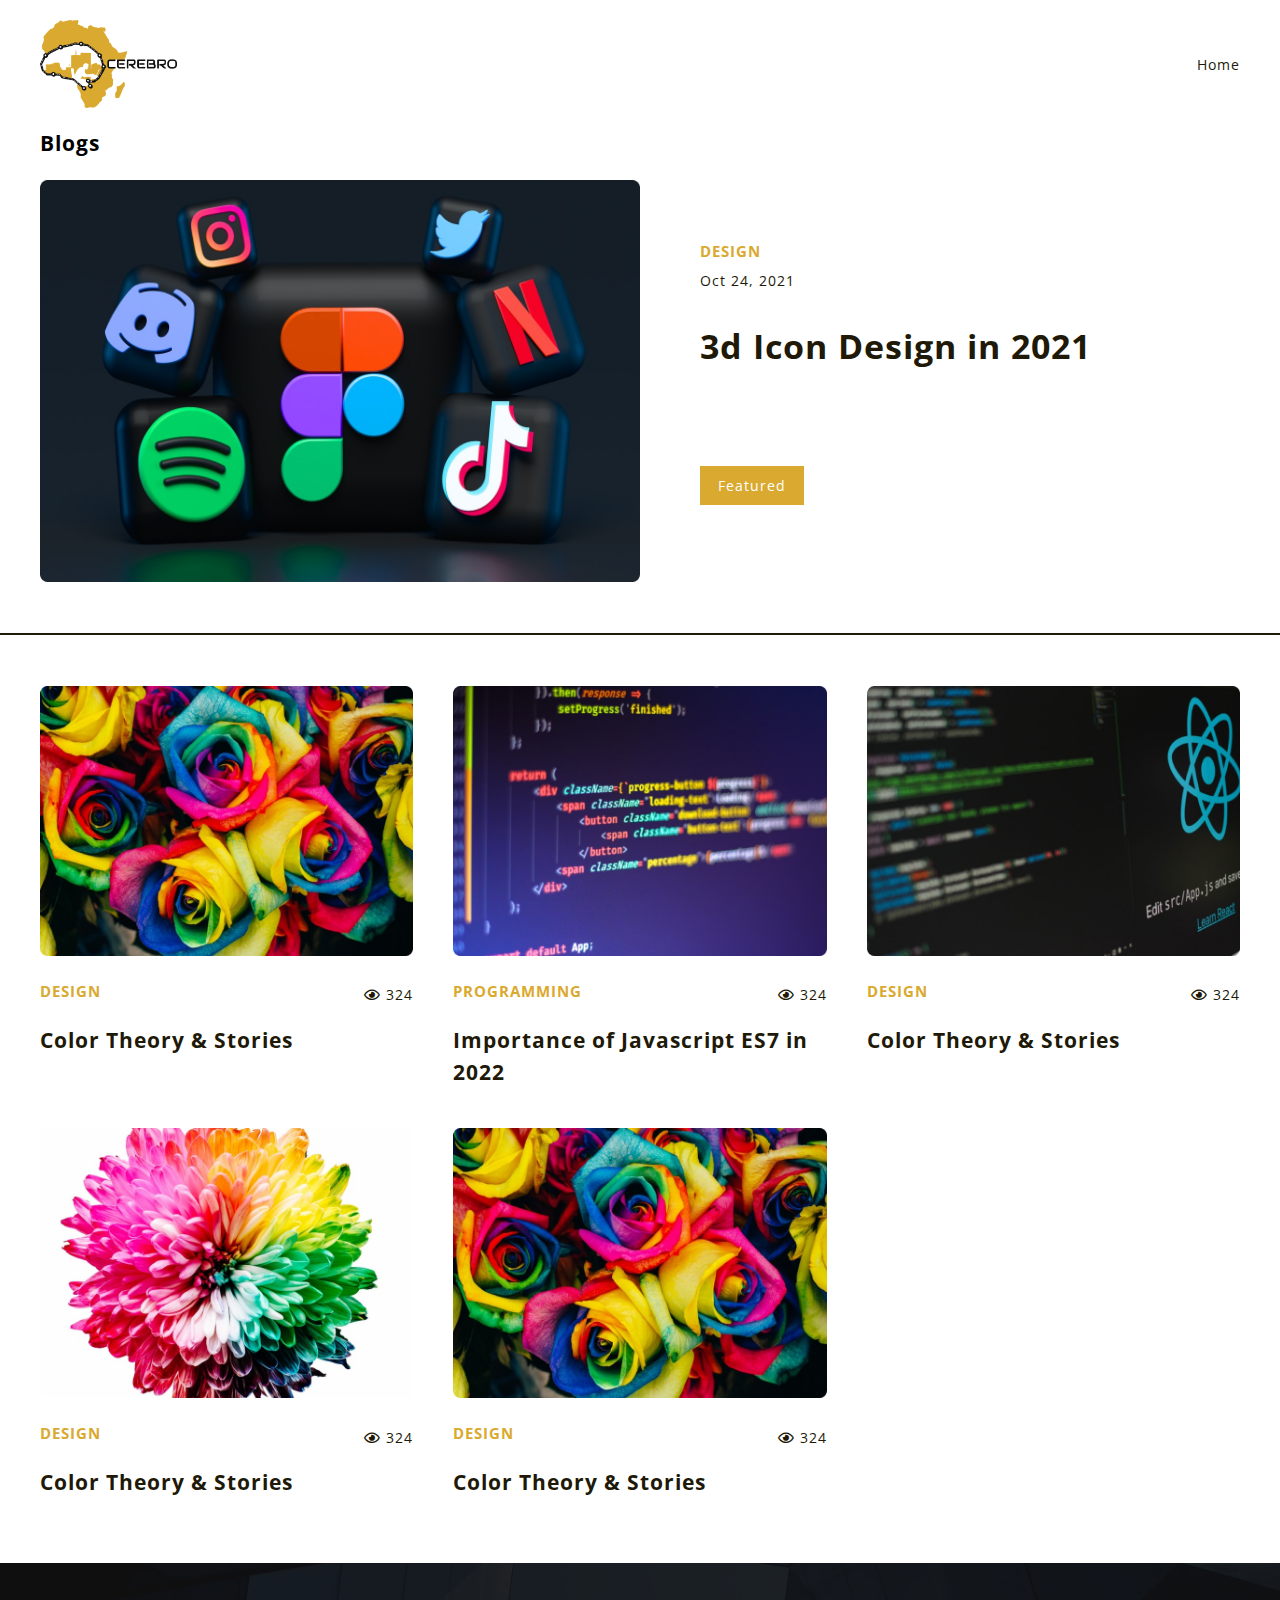
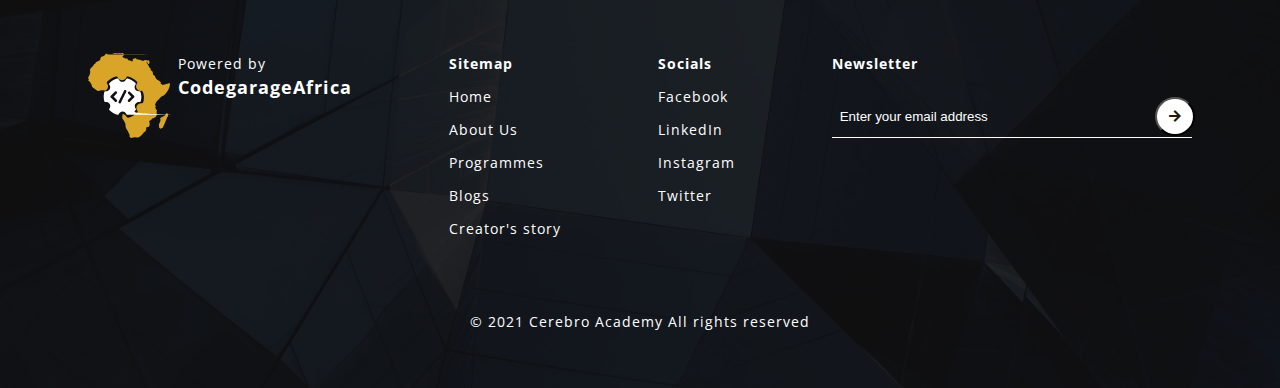
<file: blog.html>
<!DOCTYPE html>
<html>

<head>
  <meta charset="UTF-8">
  <meta name="viewport" content="width=device-width,initial-scale=1">
  <meta http-equiv="X-UA-Compatible" content="ie=edge">
  <link rel="icon" href="img/logo.png">
  <link rel="stylesheet" type="text/css" href="styles/fontawesome-free-5.12.1-web/css/all.css" />
  <link rel="stylesheet" href="styles/style.css" />
  <link rel="stylesheet" type="text/css" href="styles/blog.css" />
  <title>Cerebro</title>
</head>

<body>
  <div class="main-container">
    <nav>
      <img src="/img/logo.png" alt="cerebro's logo" />
      <a href="index.html">Home</a>
    </nav>
    <h2 class="page-title">Blogs</h2>
    <div class="recent-blog">
      <img src="/img/recent.png" alt="post-card image" />
      <div id="content">
        <a href="post.html">
          <h4 class="category">design</h4>
          <p id="date">Oct 24, 2021</p>
          <h1 id="title">3d Icon Design in 2021</h1>
          <span id="featured">Featured</span>
        </a>
      </div>
    </div>
  </div>
   <hr />
  <div class="post-cards">
    <div class="post-card">
      <a href="/blog.html">
        <img src="img/blog-img1.png" />
        <div class="post-card-content">
          <div>
            <h4 class="category">design</h4>
            <span><i class="far fa-eye"></i> 324</span>
          </div>
          <h2 class="post-card-title">Color Theory & Stories</h2>
        </div>
      </a>
    </div>
    <div class="post-card">
      <a href="/blog.html">
        <img src="img/blog-img2.png" />
        <div class="post-card-content">
          <div>
            <h4 class="category">Programming</h4>
            <span><i class="far fa-eye"></i> 324</span>
          </div>
          <h2 class="post-card-title">Importance of Javascript ES7 in
            2022</h2>
        </div>
      </a>
    </div>
    <div class="post-card">
      <a href="/blog.html">
        <img src="img/blog-img3.png" />
        <div class="post-card-content">
          <div>
            <h4 class="category">design</h4>
            <span><i class="far fa-eye"></i> 324</span>
          </div>
          <h2 class="post-card-title">Color Theory & Stories</h2>
        </div>
      </a>
    </div>
    <div class="post-card">
      <a href="/blog.html">
        <img src="img/blog-img4.png" />
        <div class="post-card-content">
          <div>
            <h4 class="category">design</h4>
            <span><i class="far fa-eye"></i> 324</span>
          </div>
          <h2 class="post-card-title">Color Theory & Stories</h2>
        </div>
      </a>
    </div>
    <div class="post-card">
      <a href="/blog.html">
        <img src="img/blog-img1.png" />
        <div class="post-card-content">
          <div>
            <h4 class="category">design</h4>
            <span><i class="far fa-eye"></i> 324</span>
          </div>
          <h2 class="post-card-title">Color Theory & Stories</h2>
        </div>
      </a>
    </div>
  </div>
  <footer>
    <div class="tabs">
      <div class="partner">
        <div>
          <img src="img/codegarage.svg" alt="codegarage logo" />
        </div>
        <div class="powered">
          <p class="text1">Powered by</p>
          <p class="text2">CodegarageAfrica</p>
        </div>
      </div>
      <div class="sitemap">
        <h4>Sitemap</h4>
        <ul>
          <li><a href="">Home</a></li>
          <li><a href="#about">About Us</a></li>
          <li><a href="#programmes">Programmes</a></li>
          <li><a href="blog.html">Blogs</a></li>
          <li><a href="#" id="creator" onclick="console.log('clicked')">Creator's story</a></li>
        </ul>
      </div>
      <div class="socials">
        <h4>Socials</h4>
        <ul>
          <li><a href="https://www.facebook.com/cerebrocc/">Facebook</a></li>
          <li><a href="">LinkedIn</a></li>
          <li><a href="https://www.instagram.com/cc_cerebro/">Instagram</a></li>
          <li><a href="https://twitter.com/cc_cerebro">Twitter</a></li>
        </ul>
      </div>
      <div class="office">
        <h4>Newsletter</h4>
        <div class="newsletter">
          <div class="email_input">
            <input placeholder="Enter your email address" />
            <button class="mail-icon"><i class="fas fa-arrow-right"></i></button>
          </div>
        </div>
      </div>
    </div>
    <div class="final">
      <p class="copyright">&copy 2021 Cerebro Academy All rights reserved</p>
    </div>
  </footer>
  <button class="btn scroll-btn" onclick="scrollTopAnimated()"><i class="fas fa-arrow-up"></i></button>
  <script src="https://ajax.googleapis.com/ajax/libs/jquery/3.5.1/jquery.min.js"></script>
  <script type="text/javascript">
    $(document).ready(function () {
      $(window).scroll(function () {
        if ($(this).scrollTop() > 550) {
          $('.scroll-btn').fadeIn();
        } else {
          $('.scroll-btn').fadeOut();
        }
      });
    });

    function scrollTopAnimated() {
      $("html, body").animate({
        scrollTop: "0"
      }, 300);
    }
  </script>

  <script src="https://ajax.googleapis.com/ajax/libs/jquery/3.5.1/jquery.min.js"></script>
</body>

</html>
</file>
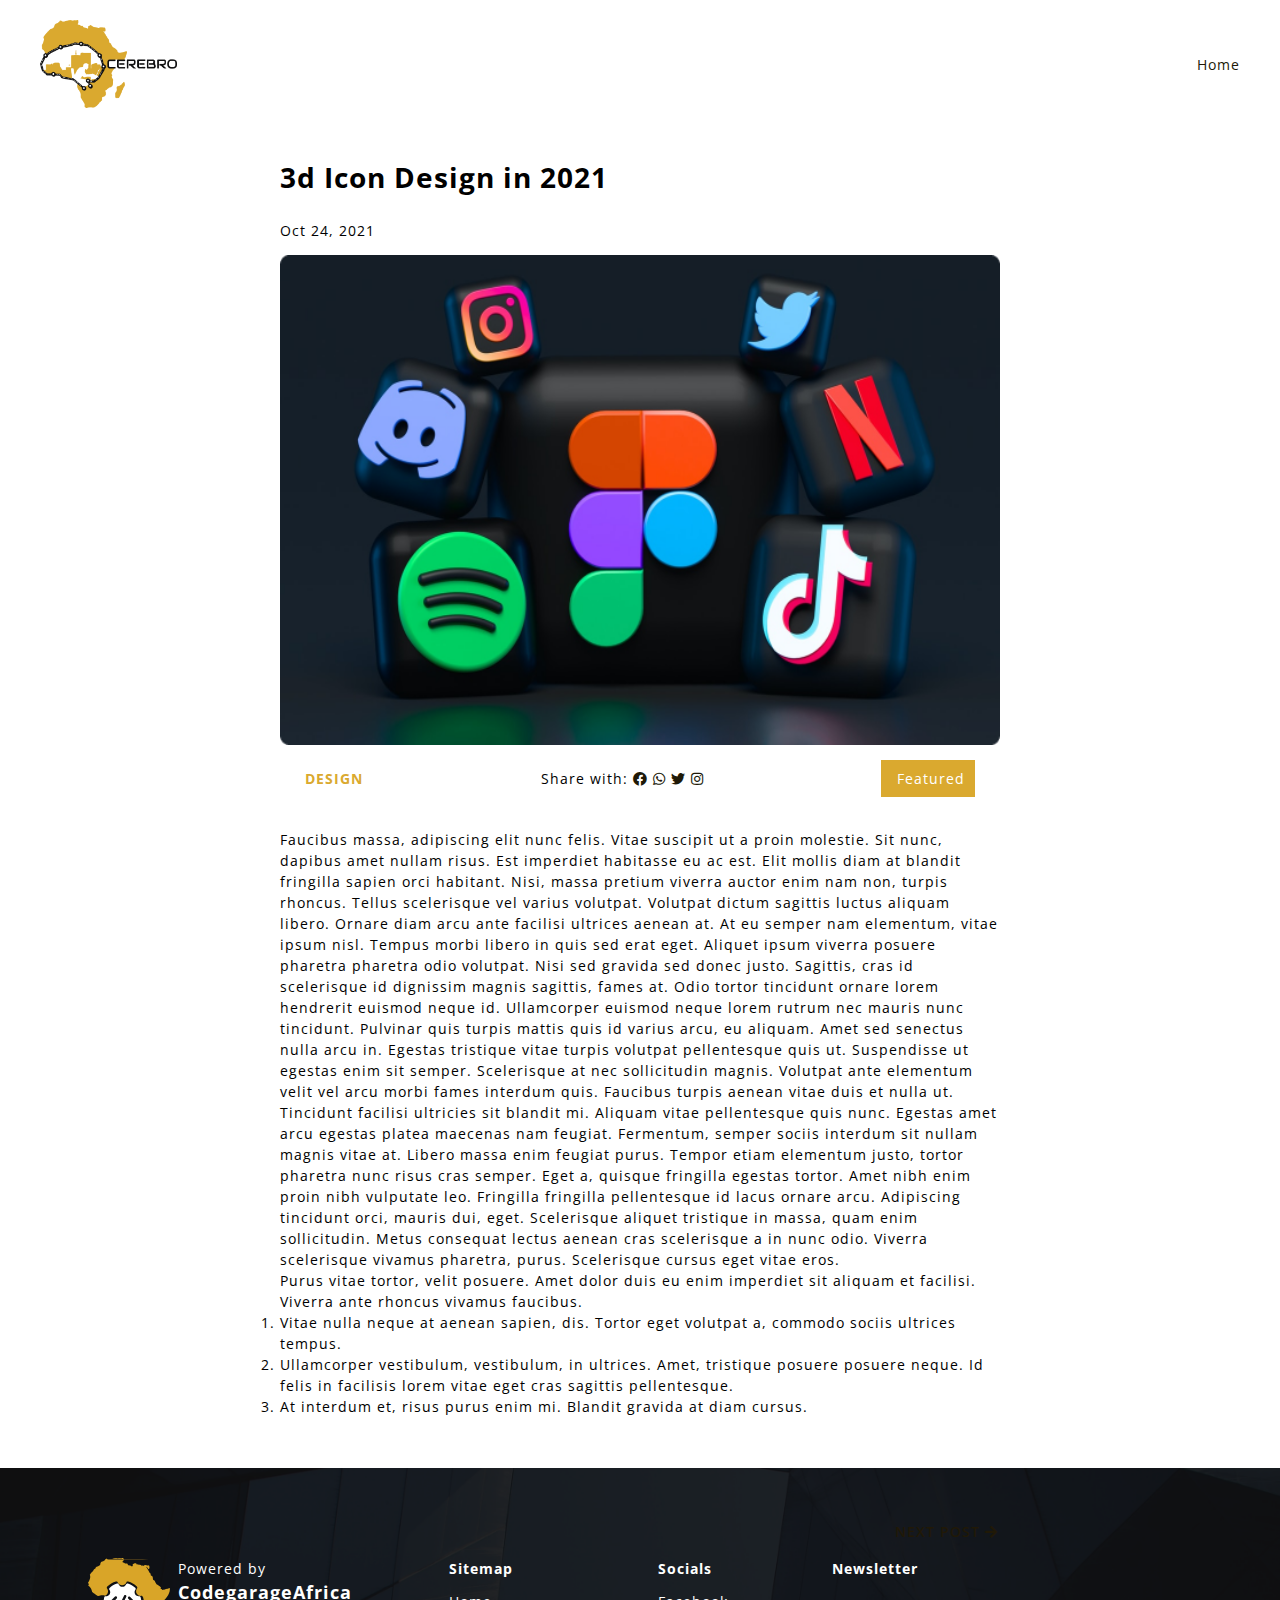
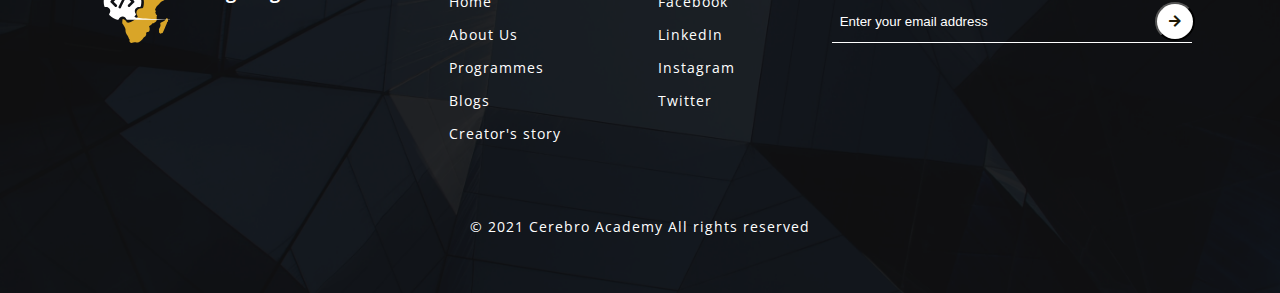
<file: post.html>
<!DOCTYPE html>
<html>

<head>
  <meta charset="UTF-8">
  <meta name="viewport" content="width=device-width,initial-scale=1">
  <meta http-equiv="X-UA-Compatible" content="ie=edge">
  <link rel="icon" href="img/logo.png">
  <link rel="stylesheet" type="text/css" href="styles/fontawesome-free-5.12.1-web/css/all.css" />
  <link rel="stylesheet" href="styles/style.css" />
  <link rel="stylesheet" type="text/css" href="styles/blog.css" />
  <title>Cerebro</title>
</head>

<body>
  <div class="main-container">
    <nav>
      <img src="/img/logo.png" alt="cerebro's logo" />
      <a href="index.html">Home</a>
    </nav>
    <div class="post-content">
      <h2 class="post-title">3d Icon Design in 2021</h2>
      <p class="post-date">Oct 24, 2021</p>
      <img src="img/recent.png" alt="">
      <div class="share">
        <h4>Design</h4>
        <span>Share with: <a href><i class="fab fa-facebook"></i></a>
          <a href=""><i class="fab fa-whatsapp"></i></a>
          <a href=""><i class="fab fa-twitter"></i></a>
          <a href=""><i class="fab fa-instagram"></i></a>
        </span>
        <span>Featured</span>
      </div>
      <div>
        <p id="post-writeup">
          Faucibus massa, adipiscing elit nunc felis. Vitae suscipit ut a proin molestie. Sit nunc, dapibus amet nullam
          risus. Est imperdiet habitasse eu ac est. Elit mollis diam at blandit fringilla sapien orci habitant. Nisi,
          massa pretium viverra auctor enim nam non, turpis rhoncus. Tellus scelerisque vel varius volutpat. Volutpat
          dictum sagittis luctus aliquam libero. Ornare diam arcu ante facilisi ultrices aenean at.
          At eu semper nam elementum, vitae ipsum nisl. Tempus morbi libero in quis sed erat eget. Aliquet ipsum viverra
          posuere pharetra pharetra odio volutpat. Nisi sed gravida sed donec justo. Sagittis, cras id scelerisque id
          dignissim magnis sagittis, fames at.
          Odio tortor tincidunt ornare lorem hendrerit euismod neque id. Ullamcorper euismod neque lorem rutrum nec
          mauris nunc tincidunt. Pulvinar quis turpis mattis quis id varius arcu, eu aliquam. Amet sed senectus nulla
          arcu in. Egestas tristique vitae turpis volutpat pellentesque quis ut. Suspendisse ut egestas enim sit semper.
          Scelerisque at nec sollicitudin magnis.
          Volutpat ante elementum velit vel arcu morbi fames interdum quis. Faucibus turpis aenean vitae duis et nulla
          ut. Tincidunt facilisi ultricies sit blandit mi. Aliquam vitae pellentesque quis nunc. Egestas amet arcu
          egestas platea maecenas nam feugiat. Fermentum, semper sociis interdum sit nullam magnis vitae at. Libero
          massa enim feugiat purus. Tempor etiam elementum justo, tortor pharetra nunc risus cras semper. Eget a,
          quisque fringilla egestas tortor. Amet nibh enim proin nibh vulputate leo.
          Fringilla fringilla pellentesque id lacus ornare arcu. Adipiscing tincidunt orci, mauris dui, eget.
          Scelerisque aliquet tristique in massa, quam enim sollicitudin. Metus consequat lectus aenean cras scelerisque
          a in nunc odio. Viverra scelerisque vivamus pharetra, purus. Scelerisque cursus eget vitae eros.
        </p>
        <p>
          Purus vitae tortor, velit posuere. Amet dolor duis eu enim imperdiet sit aliquam et facilisi. Viverra ante
          rhoncus vivamus faucibus.
        </p>
        <ol>
          <li> Vitae nulla neque at aenean sapien, dis. Tortor eget volutpat a, commodo sociis ultrices tempus.</li>
          <li>Ullamcorper vestibulum, vestibulum, in ultrices. Amet, tristique posuere posuere neque. Id felis in
            facilisis
            lorem vitae eget cras sagittis pellentesque.</li>
          <li> At interdum et, risus purus enim mi. Blandit gravida at diam cursus.</li>
        </ol>
      </div>
      <a href="" class="next-btn">next post <i class="fas fa-arrow-right"></i></a>
    </div>
  </div>
  <footer>
    <div class="tabs">
      <div class="partner">
        <div>
          <img src="img/codegarage.svg" alt="codegarage logo" />
        </div>
        <div class="powered">
          <p class="text1">Powered by</p>
          <p class="text2">CodegarageAfrica</p>
        </div>
      </div>
      <div class="sitemap">
        <h4>Sitemap</h4>
        <ul>
          <li><a href="">Home</a></li>
          <li><a href="#about">About Us</a></li>
          <li><a href="#programmes">Programmes</a></li>
          <li><a href="blog.html">Blogs</a></li>
          <li><a href="#" id="creator" onclick="console.log('clicked')">Creator's story</a></li>
        </ul>
      </div>
      <div class="socials">
        <h4>Socials</h4>
        <ul>
          <li><a href="https://www.facebook.com/cerebrocc/">Facebook</a></li>
          <li><a href="">LinkedIn</a></li>
          <li><a href="https://www.instagram.com/cc_cerebro/">Instagram</a></li>
          <li><a href="https://twitter.com/cc_cerebro">Twitter</a></li>
        </ul>
      </div>
      <div class="office">
        <h4>Newsletter</h4>
        <div class="newsletter">
          <div class="email_input">
            <input placeholder="Enter your email address" />
            <button class="mail-icon"><i class="fas fa-arrow-right"></i></button>
          </div>
        </div>
      </div>
    </div>
    <div class="final">
      <p class="copyright">&copy 2021 Cerebro Academy All rights reserved</p>
    </div>
  </footer>
  <button class="btn scroll-btn" onclick="scrollTopAnimated()"><i class="fas fa-arrow-up"></i></button>
  <script src="https://ajax.googleapis.com/ajax/libs/jquery/3.5.1/jquery.min.js"></script>
  <script type="text/javascript">
    $(document).ready(function () {
      $(window).scroll(function () {
        if ($(this).scrollTop() > 550) {
          $('.scroll-btn').fadeIn();
        } else {
          $('.scroll-btn').fadeOut();
        }
      });
    });

    function scrollTopAnimated() {
      $("html, body").animate({
        scrollTop: "0"
      }, 300);
    }
  </script>
</body>

</html>
</file>
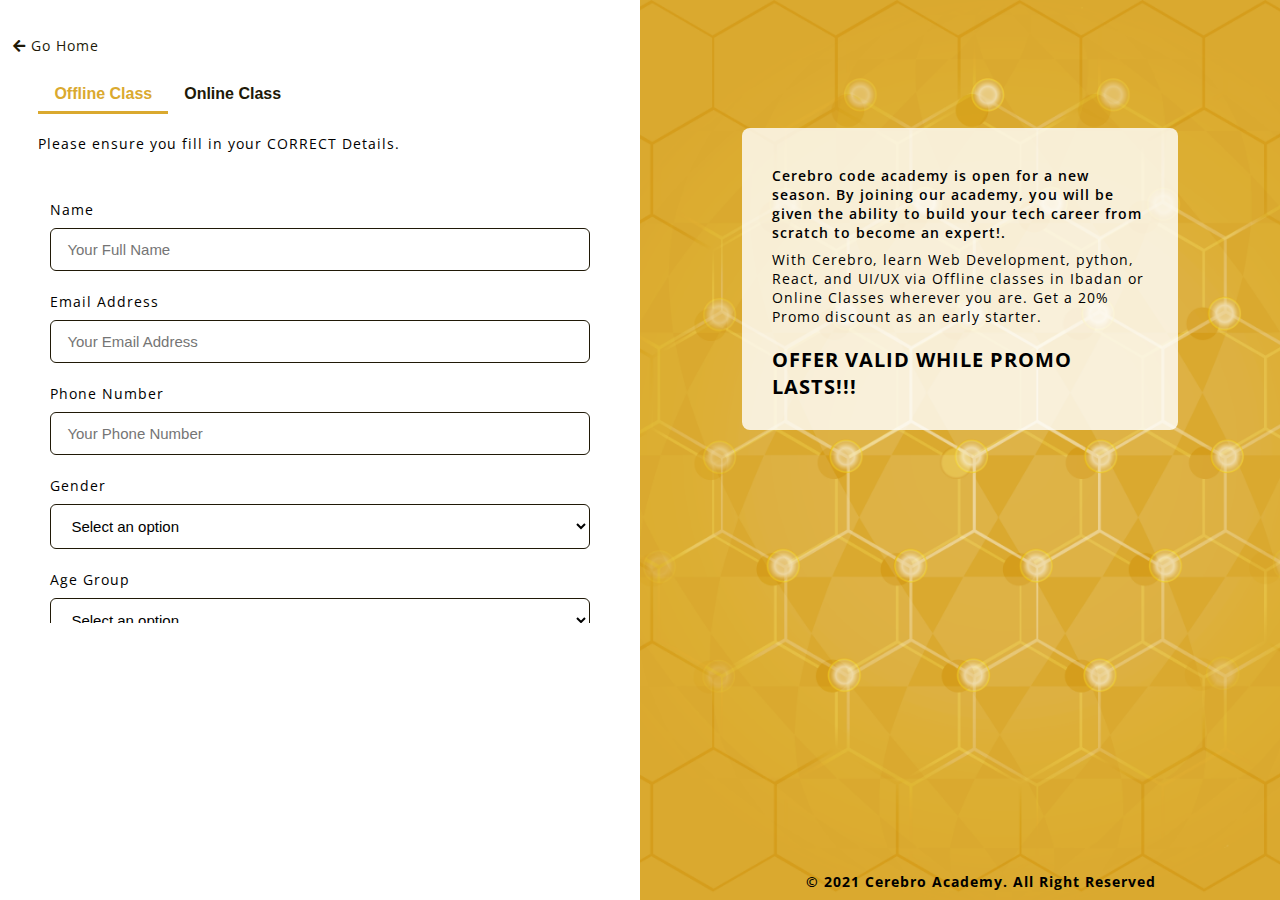
<file: register.html>
<!DOCTYPE html>
<html>

<head>
  <meta charset="UTF-8">
  <meta name="viewport" content="width=device-width,initial-scale=1">
  <meta http-equiv="X-UA-Compatible" content="ie=edge">
  <link rel="stylesheet" type="text/css" href="styles/fontawesome-free-5.12.1-web/css/all.css" />
  <link rel="stylesheet" href="styles/style.css" />
  <link rel="stylesheet" href="styles/register.css" />
  <link rel="icon" href="img/logo.png">
  <title>Cerebro</title>
</head>

<body>
  <div class="main-wrapper">
    <div class="forms">
      <a href="index.html"><i class="fas fa-arrow-left"></i> Go Home</a>
      <div class="tab">
        <button class="tablinks" onclick="openForm(event, 'offline')" id="defaulttab">Offline Class</button>
        <button class="tablinks" onclick="openForm(event, 'online')">Online Class</button>
      </div>
      <p id="instruction">Please ensure you fill in your CORRECT Details.</p>
      <div id="offline" class="form">
        <form>
          <div class="form-control">
            <label for="name">Name</label>
            <input type="text" placeholder="Your Full Name">
          </div>
          <div class="form-control">
            <label for="email">Email Address</label>
            <input type="email" placeholder="Your Email Address">
          </div>
          <div class="form-control">
            <label for="phone">Phone Number</label>
            <input type="text" placeholder="Your Phone Number">
          </div>
          <div class="form-control">
            <label for="gender">Gender</label>
            <select placeholder="Your Phone Number">
              <option value="">Select an option</option>
              <option value="male">Male</option>
              <option value="female">Female</option>
            </select>
          </div>
          <div class="form-control">
            <label for="age">Age Group</label>
            <select placeholder="Your Phone Number">
              <option value="">Select an option</option>
              <option value="9-10">9-10</option>
            </select>
          </div>
          <div class="form-control">
            <label for="course">Course Choice</label>
            <select>
              <option value="">Select an option</option>
              <option value="9-10">9-10</option>
            </select>
          </div>
          <div class="form-control">
            <label for="prior knowledge">Prior Knowledge</label>
            <select>
              <option value="">Select an option</option>
              <option value="">----</option>
            </select>
          </div>
          <div class="form-control">
            <label for="expectation">Your Expectation</label>
            <textarea rows="3" placeholder="Type here...."></textarea>
          </div>

          <div class="payment-details">
            <p>
              Please note that filling this form is not an automatic acceptance to join the Code camp either offline or
              online.
              The acceptance is subject to payment. Formal acceptance will be sent to your email.
            </p>
            <p>
              Kindly make payment to the account below and notify us once the payment has been made.
            </p>
            <p>
              Bank Name: GTBank <br />
              Account No: 0121509876 <br />
              Account Name: Femi Adebayo Ojo <br />
              Account User: Faculty Head<br />
            </p>
          </div>
          <div>
            <button class="submit-btn">submit</button>
          </div>
        </form>
      </div>
      <div id="online" class="form">
        <form>
          <div class="form-control">
            <label for="name">Name</label>
            <input type="text" placeholder="Your Full Name">
          </div>
          <div class="form-control">
            <label for="email">Email Address</label>
            <input type="email" placeholder="Your Email Address">
          </div>
          <div class="form-control">
            <label for="phone">Phone Number</label>
            <input type="text" placeholder="Your Phone Number">
          </div>
          <div id="location">
            <div class="form-control">
              <label for="country">Country</label>
              <select placeholder="Your Phone Number">
                <option value="">Select an option</option>
                <option value="Nigeria">Nigeria</option>
                <option value="Rwanda">Rwanda</option>
              </select>
            </div>
            <div class="form-control">
              <label for="state">State</label>
              <select placeholder="Your Phone Number">
                <option value="">Select an option</option>
                <option value="Lagos">Lagos</option>
              </select>
            </div>
          </div>
          <div class="form-control">
            <label for="gender">Gender</label>
            <select placeholder="Your Phone Number">
              <option value="">Select an option</option>
              <option value="male">Male</option>
              <option value="female">Female</option>
            </select>
          </div>
          <div class="form-control">
            <label for="age">Age Group</label>
            <select placeholder="Your Phone Number">
              <option value="">Select an option</option>
              <option value="9-10">9-10</option>
            </select>
          </div>
          <div class="form-control">
            <label for="course">Course Choice</label>
            <select>
              <option value="">Select an option</option>
              <option value="9-10">9-10</option>
            </select>
          </div>
          <div class="form-control">
            <label for="prior knowledge">Prior Knowledge</label>
            <select>
              <option value="">Select an option</option>
              <option value="">----</option>
            </select>
          </div>
          <div class="form-control">
            <label for="expectation">Your Expectation</label>
            <textarea rows="3" placeholder="Type here...."></textarea>
          </div>

          <div class="payment-details">
            <p>
              Please note that filling this form is not an automatic acceptance to join the Code camp either offline or
              online.
              The acceptance is subject to payment. Formal acceptance will be sent to your email.
            </p>
            <p>
              Kindly make payment to the account below and notify us once the payment has been made.
            </p>
            <p>
              Bank Name: GTBank <br />
              Account No: 0121509876 <br />
              Account Name: Femi Adebayo Ojo <br />
              Account User: Faculty Head<br />
            </p>
          </div>
          <div>
            <button class="submit-btn">submit</button>
          </div>
        </form>
      </div>
    </div>
    <aside>
      <div>
        <p>Cerebro code academy is open for a new season. By joining our academy, you will be given the ability to build
          your tech career from scratch to become an expert!.</p>
        <p> With Cerebro, learn Web Development, python, React, and UI/UX via Offline classes in Ibadan or Online
          Classes wherever you are. Get a 20% Promo discount as an early starter.
        </p>
        <h1>Offer valid while promo lasts!!!</h1>
      </div>
      <p id=copyright>&copy 2021 Cerebro Academy. All Right Reserved</p>
    </aside>
  </div>
  <script src="https://ajax.googleapis.com/ajax/libs/jquery/3.5.1/jquery.min.js"></script>
  <script>
    //Form tab
    function openForm(evt, classType) {
      // Declare all variables
      var i, form, tablinks;

      // Get all elements with class="tabcontent" and hide them
      form = document.getElementsByClassName("form");
      for (i = 0; i < form.length; i++) {
        form[i].style.display = "none";
      }

      // Get all elements with class="tablinks" and remove the class "active"
      tablinks = document.getElementsByClassName("tablinks");
      for (i = 0; i < tablinks.length; i++) {
        tablinks[i].className = tablinks[i].className.replace(" active", "");
      }

      // Show the current tab, and add an "active" class to the button that opened the tab
      document.getElementById(classType).style.display = "block";
      evt.currentTarget.className += " active";
    }
    // Get the element with id="default" and click on it
    document.getElementById("defaulttab").click();
  </script>
</body>

</html>
</file>
<file: styles/style.css>
@import url('https://fonts.googleapis.com/css2?family=Open+Sans:wght@400;600;800&display=swap');

:root {
  --clr-main: #201907;
  --clr-primary: #DAA92F;
}

* {
  margin: 0;
  padding: 0;
  box-sizing: border-box;

}

em {
  font-family: 'Open Sans';
}

html {
  scroll-behavior: smooth;
}

body {
  font-family: "Open Sans", sans-serif;
  font-size: 14px;
  letter-spacing: 1px;
  position: relative;
}

header {
  position: relative;
  z-index: 9;
  height: 63.1rem;
}

.container {
  /* padding: 20px; */
  margin: 0 auto;
  max-width: 100vw;
  width: 100%;
}

.fixed {
  position: fixed;
  background: #fff;
}

nav {
  display: flex;
  align-items: center;
  flex-wrap: wrap;
  justify-content: space-between;
  overflow-y: hidden;
  padding: 10px 20px;
}

.logo {
  height: 80px;
}

.nav-ul {
  display: none;
  flex-direction: column;
  width: 100%;
  align-items: center;
  padding: 0;
  list-style: none;
}

.show {
  display: flex;
  position: fixed;
  top: 10%;
  right: 0;
  margin-top: 24px;
  height: 100vh;
  background: #fff;
  z-index: 1;
  overflow-y: hidden;
}

.hamburger {
  background-color: transparent;
  border: 0;
  color: #101011;
  font-size: 20px;
  padding-right: 16px;
  cursor: pointer;
}

.hamburger:focus {
  outline: none;
}

.nav-ul li a {
  display: inline-block;
  color: #30355F;
  padding: 10px 20px;
  text-decoration: none;

}

.nav-ul li a:hover {
  color: #DAA92F;
}

.nav-ul li:last-child {
  border: 2px solid #FDC456;
  border-radius: 18px;
}

.nav-ul li:last-child a {
  color: #FDC456;
}

main {
  display: flex;
  flex-direction: column;
}

main .hero {
  text-align: center;
}

main div h1 {
  margin: 17% 0;
}

main div h1 span:last-child {
  color: var(--clr-primary)
}

main div p {
  font-size: 18px;
  margin: 50px 29px;
  font-weight: 700;
}

.welcome-img {
  margin-top: 22px;
  padding: 0 20px;
  height: 451px;
}

.not-visible {
  display: none;
}
.btn {
  padding: 16px 16px;
  cursor: pointer;
  outline: 0;
  font-size: 14px;
  font-weight: 600;
  text-decoration: none;
}

.program-btn {
  background-color: var(--clr-primary);
  border: 1px solid var(--clr-primary);
  color: white;
  border-radius: 8px;
  text-transform: uppercase;
}

.program-btn:hover {
  color: var(--clr-primary);
  background: #fff;
  border: 2px solid var(--clr-primary);
}

.contact-btn {
  background-color: #fff;
  border: 2px solid var(--clr-primary);
  margin-left: 16px;
  color: var(--clr-main);
  outline: 0;
  border-radius: 8px;
  text-transform: uppercase;
}

.contact-btn:hover {
  color: #fff;
  background: var(--clr-primary);
  border: 2px solid var(--clr-primary);
}

.about-us {
  position: relative;
  width: 100%;
  background-color: #FFF3D4;
  z-index: 4;
}

.stats {
  width: 80%;
  padding: 1.5rem;
  display: flex;
  justify-content: space-between;
  background-color: #fff;
  position: absolute;
  margin-left: auto;
  margin-right: auto;
  left: 0;
  right: 0;
  top: -3%;
  text-align: center;
  border-radius: 100px;
  border: 2px solid #fff;
  box-shadow: 0 5px 10px rgba(0, 0, 0, 0.2);
  /* margin-top: -40px; */
}

.stats h2 {
  font-weight: 700;
  color: var(--clr-primary);

}

.stats span {
  color: var(--clr-main);
  font-size: 13px;
  padding: 10px;

}

.about-us .about {
  display: flex;
  justify-content: center;
  flex-direction: column;
  width: 100%;
  margin-bottom: 30px;
  padding: 70px 30px 30px 30px;
  color: var(--clr-main);
  line-height: 1.4;
}

.about-img-container {
  position: relative;
}

.about-img {
  height: 300px;
  position: relative;
  width: 100%;
  margin-top: 10%;
  z-index: -1;
}

.play-button {
  position: absolute;
  cursor: pointer;
  color: var(--clr-primary);
  font-size: 24px;
  padding: 20px 24px;
  top: 48%;
  right: 42%;
  border-radius: 50%;
  z-index: 9;
}

.goal {
  display: flex;
  align-items: start;
  flex-direction: row;
  margin: 20px 0px
}

.goal img {
  width: 22px;
}

.goal p {
  margin-left: 16px;
  font-weight: 600;
}

.choose {
  display: flex;
  width: 100%;
  flex-direction: column;
  justify-content: space-between;
  padding: 20px 20px 20px 20px;
}

.choose-img {
  display: none;
}

.choose-body {
  margin-top: 7%;
  width: 100%;
}

.choose-body h1 {
  font-size: 24px;
  font-weight: 700;
}

.choose-content {
  display: flex;
  align-items: start;
  margin: 36px 10px;
}

.choose-content div {
  margin: 10px;
}

.choose-content h4 {
  margin-top: -10px;
  margin-bottom: 8px;
  font-size: 16px;
}

.programmes {
  position: relative;
  margin-bottom: 126px;
}

.programmes-bg {
  width: 100%;
  position: relative;
  margin-top: -38px;
  height: 250px;
  z-index: -2;
}

.programmes h1 {
  position: absolute;
  top: 3%;
  right: 14%;
  transform: translate(-50%, -50%);
  color: #fff;
}

.programmes h1 span {
  display: block;
  text-align: center;
  margin-bottom: 20px;
  color: white;
}

.programmes .shape1 {
  display: none;
}

.cards {
  margin-top: 13px;
}

.card {
  display: flex;
  border: 2px solid #fff;
  background: #fff;
  border-radius: 16px;
  margin-bottom: 16px;
  padding: 10px;
  box-shadow: 0 5px 10px rgba(0, 0, 0, 0.2);
}

.card img {
  height: 145px;
  object-fit: cover;
  border-radius: 8px;

}

.programmes .cards {
  display: flex;
  flex-direction: column;
  align-items: center;
  color: #101011;
}

.programmes .cards:first-of-type .for:first-of-type {
  border-radius: 16px;
  width: 270px;
  height: 230px;
  margin-top: 1%;
}

.html {
  margin-left: auto;
  margin-right: auto;
  border: 2px solid #fff;
  background-color: #fff;
  border-radius: 50%;
  margin-top: -60px;
  padding: 14px;
  box-shadow: 0 5px 10px rgba(0, 0, 0, 0.2);
  max-width: 100px;
}

.programmes .card {
  flex-direction: column;
  justify-content: center;
  align-items: center;
  border-radius: 50%;
  height: 220px;
  width: 220px;
  color: var(--clr-main);
  margin-bottom: 32px;
}

.programmes .card img {
  width: fit-content;
  height: 58px;
  border-radius: 0;
}

.programmes .card h4 {
  text-align: center;
  padding: 10px;
}

.programmes p {
  font-size: 14px;
  text-align: center;
  padding: 8px 10px;
}

.events {
  margin-top: 13%;
  width: 100%;
  position: relative;
  color: #101011;
}

.events .container {
  display: flex;
  line-height: 1.6;
  justify-content: space-between;
}

.events h1 {
  position: absolute;
  top: -9%;
  font-size: 30px;
  font-weight: 700;
  left: 27%;
}

.events-shape {
  display: none;
  position: absolute;
  height: 400px;
  top: -45%;
  z-index: -1;
}

.event {
  display: flex;
  align-items: start;
  padding: 20px 10px;
}

.event div {
  margin-left: 8px;
}

/* .event p {
  line-height: 1.6;
} */
.hidden {
  display: none;
}

.instructors {
  background: url('/img/Vector.png');
  -webkit-background-size: cover;
  -moz-background-size: cover;
  -o-background-size: cover;
  padding-top: 80px;
  background-size: cover;
  position: relative;
  color: #fff;
}

.instructors h1 {
  font-size: 28px;
  margin-top: -8%;
  float: right;
}

.instructor-cards {
  display: grid;
  grid-template-columns: repeat(1, 1fr);
  grid-gap: 40px;
  clear: both;
  margin-top: 3%;
}

.instructor-card {
  background-color: #fff;
  width: 65%;
  padding: 9px;
  margin: 8px auto;
  border-radius: 8px;
  box-shadow: 0 5px 10px rgba(0, 0, 0, 0.2);
}

.instructor-card img{
 width: 100%;
}
.instructor-card p:first-of-type {
  color: #101011;
  font-size: 15px;
  font-weight: 600;
  margin: 8px 0 4px 0;
}

.instructors p {
  color: #DAA92F;
}

/* .cards {
  margin-top: 60px;
}

.card {
  display: flex;
  border: 2px solid #fff;
  background: #fff;
  border-radius: 16px;
  margin-bottom: 16px;
  padding: 10px;
  box-shadow: 0 5px 10px rgba(0, 0, 0, 0.2);
}

.card img {
  height: 145px;
  object-fit: cover;
  border-radius: 8px;

}

.card-content {
  margin: 15px;
}

.card-content h4 {
  font-size: 20px;
  font-weight: 500;
  color: #252F40;
}

.card-content h5 {
  margin-top: 2px;
  font-weight: 500;
  color: #47BFB5;
  font-size: 16px;
}

.card-content p {
  font-size: 13px;
  padding-top: 10px;
  color: #67748E;
} */

.contact {
  display: flex;
  flex-direction: column;
}

.contact .container .sub-content {
  padding: 20px;
  display: flex;
  flex-direction: column;
  margin: 0 auto;
  max-width: 100vw;
}

.contact .body {
  display: flex;
  align-items: start;
  width: 100%;
  margin: 20px 0;
}

.contact .body img {
  width: 20px;
}

.contact .body p {
  margin-left: 10px;
}

.contact h1 {
  font-size: 28px;
}

.contact-form {
  margin-top: 10%;
}

.contact-form h3 {
  text-align: center;
  font-size: 16px;
}

.contact-form form input {
  display: block;
  color: var(--clr-main);
  width: 100%;
  margin: 24px auto;
  padding: 14px;
}

.contact-form form textarea {
  display: block;
  width: 100%;
}

.contact-form form button {
  background-color: #DAA92F;
  margin: 20px auto;
  padding: 10px;
  text-transform: uppercase;
  width: 100%;
  font-size: 16px;
  border: 0;
  /* outline: 0; */
  color: #fff;
}

.contact-shape {
  display: none;
}

footer {
  background-image: url(../img/footer.png);
  -webkit-background-size: cover;
  -moz-background-size: cover;
  -o-background-size: cover;
  background-size: cover;
  color: #fff;
  font-size: 14px;
  font-weight: 400;
  padding: 90px 40px 48px 40px;
}

.tabs {
  display: flex;
  align-content: center;
  flex-direction: column;
}

.partner {
  display: flex;
}

.powered {
  margin-left: 8px;
}

.powered .text2 {
  font-size: 18px;
  font-weight: 600;
}

.sitemap_socials {
  display: flex;
  justify-content: space-around;
  align-items: baseline;
}

.sitemap {
  margin: 2rem 0.5rem 1rem 0.5rem;
  font-size: 14px;
}

.socials {
  margin: 1rem 0.5rem;
  font-size: 14px;
}

.office {
  margin: 1rem 0.5rem;
  font-size: 14px;
}

.address {
  margin-top: 0.7rem;
  margin-bottom: 0.7rem;
}

.newsletter {
  margin-top: 0.8rem;
}

.email_input {
  position: relative;
}

.newsletter input {
  margin-top: 10px;
  width: 100%;
  padding: 0.8rem 0.5rem;
  background: transparent;
  border: 0;
  color: #fff;
  border-bottom: 1px solid #fff;
  outline: 0;
  -webkit-transition: border-color 0.2s;
  transition: border-color 0.2s;
}

.newsletter input::placeholder {
  color: #fff;
}

.mail-icon {
  position: absolute;
  right: -3px;
  top: 10px;
  background: #fff;
  border-radius: 50%;
  padding: 10px 12px;
  color: #201907;
}

.tabs ul {
  list-style: none;
}

.tabs ul li {
  margin: 12px auto;
  font-weight: 400;
}

.tabs ul li a {
  color: #fff;
  text-decoration: none;
}

.tabs ul li a:hover {
  color: #ccc;
}

.final {
  margin: 8px 32px;
}

.final p {
  text-align: center;
  margin: 0.5rem 0;
}


.scroll-btn {
  display: none;
  position: fixed;
  top: 90%;
  right: 20px;
  border: #ccc;
  color: #201907;
  border-radius: 50%;
  padding: 15px 18px;
}

/* The Projects Modal */
.modal {
  display: none;
  /* Hidden by default */
  position: fixed;
  /* Stay in place */
  z-index: 9;
  /* Sit on top */
  left: 0;
  top: 0;
  width: 100%;
  /* Full width */
  height: 100%;
  /* Full height */
  overflow: auto;
  /* Enable scroll if needed */
  background-color: rgb(0, 0, 0);
  /* Fallback color */
  background-color: rgba(0, 0, 0, 0.4);
  /* Black w/ opacity */
  color: #201907;
}

/* Modal Content/Box */
.modal-content {
  background-color: #fefefe;
  margin: 15% auto;
  /* 15% from the top and centered */
  padding: 20px;
  border: 1px solid #888;
  width: 80%;
  /* Could be more or less, depending on screen size */
  border-radius: 20px;
  position: relative;
}

.modal-content h1 {
  position: relative;
  float: right;
  margin-right: 53px;
  z-index: 3;
}

.modal-content h1 span {
  display: inline-block;
}

/* The Close Button */
.close {
  color: #DAA92F;
  text-transform: uppercase;
  font-size: 16px;
  background-color: #fff;
  padding: 12px 40px;
  border: 2px solid #DAA92F;
}

.close:hover,
.close:focus {
  color: #fff;
  background-color: #DAA92F;
  text-decoration: none;
  cursor: pointer;
}

.modal-image {
  display: none;
}

/* Style the tab */
.tab {
  overflow: hidden;
  clear: both;
}

/* Style the buttons that are used to open the tab content */
.tab button {
  color: #201907;
  font-size: 16px;
  font-weight: 700;
  background-color: inherit;
  float: left;
  border: none;
  outline: none;
  cursor: pointer;
  padding: 8px 16px;
  transition: 0.3s;
}

/* Change background color of buttons on hover */
.tab button:hover {
  color: #DAA92F;
}

/* Create an active/current tablink class */
.tab button.active {
  color: #DAA92F;
  border-bottom: 3px solid #DAA92F;
}

/* Style the tab content */
.tabcontent {
  display: none;
  padding: 6px 12px;
  margin-top: 3%;
  line-height: 1.5;
}

.tabcontent {
  animation: fadeEffect 1s;
  /* Fading effect takes 1 second */
}

.tabcontent p:first-of-type {
  font-size: 13px;
  margin: 10px auto;
}

.tabcontent p:last-of-type {
  width: 100%;
  margin: 40px 0;
}

/* Go from zero to full opacity */
@keyframes fadeEffect {
  from {
    opacity: 0;
  }

  to {
    opacity: 1;
  }
}

.creator-modal {
  display: none;
  /* Hidden by default */
  position: fixed;
  /* Stay in place */
  z-index: 9;
  /* Sit on top */
  left: 0;
  top: 0;
  width: 100%;
  /* Full width */
  height: 100%;
  /* Full height */
  overflow: auto;
  /* Enable scroll if needed */
  background-color: rgb(0, 0, 0);
  /* Fallback color */
  background-color: rgba(0, 0, 0, 0.4);
  /* Black w/ opacity */
  color: #201907;
}

#content-header {
  margin: 5% 1%;
}

.creator-content {
  margin: 1rem;
  line-height: 1.5;
}

.creator-content span {
  color: var(--clr-primary);
}

.creator {
  margin: 8% auto;
}

@media only screen and (min-width: 768px) {
  header {
    height: unset;
  }

  nav {
    display: flex;
    align-items: center;
    padding: 10px 0px 15px 0px;
  }

  .logo {
    height: 100px;
  }

  nav img,
  nav ul {
    margin: 10px 78px;
  }

  .nav-ul {
    display: flex;
    width: fit-content;
    flex-direction: row;
    align-items: center;
    padding: 0;
    list-style: none;
  }

  .hamburger {
    display: none;
  }

  .nav-ul li:last-child {
    margin-left: 74px;
    border: 0;
    border-radius: 8px;
    padding: 4px 16px;
    background-color: #fff;
    text-transform: uppercase;
  }

  .nav-ul li a {
    display: inline-block;
    color: #30355F;
    padding: 10px 20px;
    text-decoration: none;
  }

  main {
    position: relative;
    display: block;
    height: 580px;
    width: 100%;
  }

  main .hero {
    text-align: initial;
    margin-left: 90px;
    margin-top: 5rem;
  }

  main div h1 {
    font-size: 40px;
    font-weight: 800;
    width: 35%;
    line-height: 1.2;
    margin: 0;
  }


  main div p {
    font-size: 18px;
    width: 32%;
    margin: 16px 0;
    font-weight: 700;
  }

  .welcome-img {
    height: 817px;
    position: absolute;
    width: 39%;
    top: -45%;
    right: 0;
    z-index: -9;
    padding: 0;
  }


  .not-visible {
    display: block;
  }

  .remove {
    display: none;
  }

  main .hero-btns {
    margin-top: 7%;
  }

  .btn {
    padding: 16px 32px;
    cursor: pointer;
    font-size: 16px;
  }

  .stats {
    width: 43%;
  }

  .about-us .about {
    flex-direction: row;
    justify-content: space-between;
    padding: 12% 50px 30px 50px;
    line-height: 1.8;
  }

  .about-img {
    height: 500px;
    width: unset;
    margin-top: 0%;
  }

  .about h3 {
    font-size: 20px;
  }

  .about .description {
    width: 65%;
  }

  .about .description:last-child {
    width: 90%;
  }

  .goals {
    justify-content: center;
    width: 63%;
  }

  /* .about-us p {
    width: 90%;
  } */
  .choose {
    display: flex;
    flex-direction: row;
    width: 100%;
    justify-content: space-between;
    padding: 50px;
  }

  .choose-img {
    display: block;
    width: 100%;
    object-fit: contain;
  }

  .choose-body {
    margin-top: 7%;
    width: 48%;
  }

  .choose-content {
    display: flex;
    align-items: start;
    margin: 36px;
  }

  .choose-content h4 {
    font-size: 15px;
  }

  .programmes {
    margin-bottom: 111px;
  }

  .programmes .shape1 {
    display: block;
    position: absolute;
    height: 480px;
    right: 0;
    top: 0;
    z-index: -1;
  }

  .cards {
    margin-top: 60px;
  }

  .programmes h1 {
    position: absolute;
    top: 19%;
    right: 5%;
    color: #201907;
  }

  .programmes h1 span {
    display: block;
    margin-bottom: 20px;
    text-align: center;
    color: white;
  }

  .programmes .cards {
    width: 85%;
    display: flex;
    margin-left: 28px;
    flex-direction: row;
    align-items: flex-start;
    justify-content: space-around;
  }

  .programmes .cards:first-of-type {
    margin-top: -9%;
  }

  /* .programmes .cards:first-of-type .for:nth-of-type(1) {
    margin-top: 38px;
    margin-right: -95px;
    order: 4;
  } */

  .programmes .cards:first-of-type {
    order: 1;
    border-radius: 16px;
    margin-top: 39px;
  }

  .programmes p:first-of-type {
    font-size: 13px;

  }

  .html {
    border: 2px solid #fff;
    background-color: #fff;
    border-radius: 50%;
    margin-top: -60px;
    padding: 20px;
    box-shadow: 0 5px 10px rgba(0, 0, 0, 0.2);
  }

  .html img {
    height: 50%;
  }

  .for span {
    display: block;
    padding-bottom: 16px;
  }

  .events h1 {
    position: absolute;
    top: -14%;
    font-size: 30px;
    font-weight: 700;
    left: 12%;
  }

  .events h1 span {
    display: block;
  }

  .events .container {
    width: 79%;
    margin-left: 13%;
    flex-direction: row;
    justify-content: space-between;
  }

  .events-shape {
    display: block;
  }

  .hidden {
    display: block;
    height: 560px;
  }

  .instructors {
    padding-left: 60px;
    padding-right: 60px;
    padding-bottom: 35%;
    height: 500px;
    padding-top: 10%;
  }

  .instructor-cards {
    grid-template-columns: repeat(3, 1fr);
    grid-gap: 40px;
    margin: 30px;
  }

  .instructor-card {
    width: 270px;
    padding: 10px;
  }

  .instructor-card img {
    width: 250px;
  }

  .contact {
    margin-top: 10%;
  }

  .contact .container {
    position: relative;
  }

  .contact .container .sub-content {
    width: 80%;
    margin: 0 0 0 15%;
    flex-direction: row;
  }

  .contact .body {
    width: 90%;
  }

  .contact .details {
    width: 80%;
  }

  .contact h1 {
    margin-left: -5%;
  }

  .contact-form {
    width: 70%;
    margin-top: 0%;
  }

  .contact-shape {
    display: block;
    position: absolute;
    top: -15%;
    height: 400px;
    width: 180px;
  }

  .tabs {
    display: flex;
    flex-direction: row;
    justify-content: space-around;
    margin-bottom: 60px;
  }

  .partner {
    display: flex;
    justify-content: space-between;
  }

  .powered {
    margin-left: 8px;
  }

  .powered .text2 {
    font-size: 18px;
    font-weight: 700;
  }

  .sitemap_socials {
    justify-content: space-around;
  }

  .sitemap {
    margin: 0rem;
    font-size: 14px;
  }

  .socials {
    margin: 0rem;
    font-size: 14px;
  }

  .office {
    width: 30%;
    margin: 0rem;
    font-size: 14px;
  }

  .modal-content h1 {
    position: relative;
    float: right;
    margin-right: 53px;
    z-index: 3;
  }

  .modal-content h1 span {
    display: block;
  }

  .tabcontent p:last-of-type {
    width: 60%;
  }

  .tabs ul {
    list-style: none;
  }

  .tabs ul li {
    margin: 12px auto;
    font-weight: 400;
  }

  .scroll-btn {
    display: none;
    padding: 15px 18px;
  }

  .modal-image {
    display: block;
    position: absolute;
    top: 0;
    right: 0;
    height: 400px;

  }

  #content-header {
    display: block;
    position: static;
    float: none;
  }

  .creator-content {
    width: 70%;
  }
}
</file>
<file: styles/blog.css>
@import url('https://fonts.googleapis.com/css2?family=Open+Sans:wght@400;600;800&display=swap');

:root {
  --clr-main: #201907;
  --clr-primary: #DAA92F;
}

* {
  margin: 0;
  padding: 0;
  box-sizing: border-box;

}

/* General Styles */
html {
  scroll-behavior: smooth;
}

body {
  font-family: "Open Sans", sans-serif;
  font-size: 14px;
  letter-spacing: 1px;
  line-height: 1.5;
}

a {
  text-decoration: none;
  color: var(--clr-main);
}

.main-container {
  position: relative;
  padding: 0px 40px;
  margin-bottom: 20%;
}

/* Nav Styles */
nav {
  display: flex;
  align-items: center;
  justify-content: space-between;
  margin: 20px 0;
  padding: 0;
}

nav img {
  height: 88px;
}

.page-title {
  margin: 14px 0;
}

/* Recent blog styles */
.recent-blog {
  display: flex;
  flex-direction: column;
  justify-content: space-between;
  margin: 20px 0 40px 0;
}

.recent-blog img {
  width: 100%;
  height: 235px;
}

.recent-blog #content {
  margin-top: 5%;
}

.recent-blog {
  display: flex;
  justify-content: space-between;
  margin: 20px 0 40px 0;
}

.recent-blog .category {
  color: var(--clr-primary);
  font-size: 15px;
  text-transform: uppercase;
  margin-bottom: 8px;
}

.recent-blog #date {
  margin-bottom: 30px;
}

.recent-blog #title {
  font-size: 24px;
  margin-bottom: 19%;
}

.recent-blog #featured {
  padding: 8px 16px;
  background-color: #DAA92F;
  color: #fff;
  border: 2px solid var(--clr-primary);
}

hr {
  width: 100%;
  border: 1px solid var(--clr-main);
}

/* post-card-cards */
.post-cards {
  display: grid;
  grid-template-columns: repeat(1, 1fr);
  grid-gap: 40px;
  padding: 0 40px;
  margin: 20% 0;
}

.post-card img {
  width: 100%;
  height: 234px;
}

.post-card-content {
  margin-top: 5%;
}

.post-card-content div {
  display: flex;
  align-items: center;
  justify-content: space-between;
}

.post-card-content .category {
  color: var(--clr-primary);
  font-size: 15px;
  text-transform: uppercase;
  margin-bottom: 8px;
}

.post-card-content .post-card-title {
  margin-top: 4%;
}


/* Single Post Styles */
.post-content {
  margin-top: 4%;
}

.post-content img {
  width: 100%;
  height: 234px;
}

.post-title {
  margin: 3% 0;
  font-size: 28px;
}

.post-date {
  margin: 2% 0;
}

.share {
  display: flex;
  flex-direction: column;
  padding: 10px 25px;
  justify-content: space-between;
}

.share h4 {
  color: var(--clr-primary);
  text-transform: uppercase;
}

.share span:last-of-type {
  color: #fff;
  background-color: #DAA92F;
  padding: 8px 16px;
  width: 40%;
}

.next-btn {
  position: absolute;
  right: 9%;
  bottom: -8%;
  font-weight: 600;
  text-transform: uppercase;
  background-color: transparent;
  border: 0;
  cursor: pointer;
  outline: 0;
}

@media only screen and (min-width: 768px) {
  nav img {
    margin: 0;
  }

  .main-container {
    margin-bottom: 4%;
  }

  /* Recent blog styles */
  .recent-blog {
    display: flex;
    flex-direction: row;
    justify-content: space-between;
    margin: 20px 0 40px 0;
  }

  .recent-blog img {
    width: 50%;
    height: 25.13rem;
  }

  .recent-blog #content {
    margin-top: 0;
    width: 45%;
    padding: 5% 0;
  }

  .recent-blog #category {
    color: var(--clr-primary);
    font-size: 15px;
    text-transform: uppercase;
    margin-bottom: 8px;
  }

  .recent-blog #date {
    margin-bottom: 30px;
  }

  .recent-blog #title {
    font-size: 34px;
    margin-bottom: 19%;
  }

  .recent-blog #featured {
    padding: 8px 16px;
    background-color: #DAA92F;
    color: #fff;
    border: 2px solid var(--clr-primary);
  }

  /* post-cards */
  .post-cards {
    display: grid;
    grid-template-columns: repeat(3, 1fr);
    grid-gap: 40px;
    margin: 4% 0 5% 0;
    padding: 0px 40px;
  }

  .post-card img {
    height: 16.88rem;
  }



  /* Single Post Styles */
  .post-content {
    margin-top: 4%;
    padding: 0 20%;
  }

  .post-content img {
    width: 100%;
    height: 490px;
  }

  .post-title {
    font-size: 28px;
  }

  .share {
    flex-direction: row;
    align-items: center;
  }

  .share span:last-of-type {
    width: 14%;
  }

  #post-writeup {
    margin-top: 3%;
  }

  .next-btn {
    right: 22%;
    bottom: -9%;
  }
}
</file>
<file: styles/register.css>
@import url('https://fonts.googleapis.com/css2?family=Open+Sans:wght@400;600;800&display=swap');

:root {
  --clr-main: #201907;
  --clr-primary: #DAA92F;
  --clr-inputs: #ABA9A2;
}

* {
  margin: 0;
  padding: 0;
  box-sizing: border-box;

}

html {
  scroll-behavior: smooth;
}

body {
  font-family: "Open Sans", sans-serif;
  font-size: 14px;
  letter-spacing: 1px;
}

.main-wrapper {
  display: flex;
  flex-direction: column;
  height: 100vh;
}

#instruction {
  margin: 20px 0;
}

.forms {
  order: 2;
  padding: 20% 3% 5% 3%;
}

.forms a {
  color: var(--clr-main);
  position: absolute;
  top: 30px;
  text-decoration: none;
}

.form {
  display: none;
  padding: 6px 12px;
  margin-top: 3%;
  line-height: 1.5;
}

.form {
  animation: fadeEffect 1s;
  /* Fading effect takes 1 second */
}

.form-control {
  margin: 20px 0;
}

.form-control label {
  display: block;
}

.form-control input,
.form-control select,
.form-control textarea {
  width: 100%;
  margin-top: 8px;
  padding: 12px 16px;
  font-size: 15px;
  background: #fff;
  border: 1px solid var(--clr-main);
  border-radius: 6px;
}

.submit-btn {
  margin: 20px 0;
  width: 100%;
  color: #fff;
  background: var(--clr-primary);
  text-transform: uppercase;
  padding: 10px 16px;
  font-weight: 500;
  border: 2px solid var(--clr-primary);
}

.payment-details p {
  margin: 10px 0;
  line-height: 1.5;
}

.payment-details p:last-of-type {
  font-weight: 700;
}

aside {
  order: 1;
  background: url('/img/payment-bg.png');
  -webkit-background-size: cover;
  -moz-background-size: cover;
  -o-background-size: cover;
  padding-top: 80px;
  background-size: cover;
  padding: 20% 0% 4% 0%;
}

aside div {
  background: rgba(255, 255, 255, 0.8);
  padding: 30px 10px;
  border-radius: 8px;
  margin: 8%;

}

aside div p:first-of-type {
  font-weight: 600;
  margin: 8px 0;
}

aside div ul {
  padding: 20px;
}

aside h1 {
  text-transform: uppercase;
  margin-top: 20px;
  font-size: 20px;

}

#copyright {
  display: none;
}

@media only screen and (min-width: 768px) {
  .main-wrapper {
    flex-direction: row;
    justify-content: space-between;
  }

  .forms {
    width: 50%;
    padding: 6% 3% 2% 3%;
    order: 1;
  }

  .forms a {
    top: 4%;
    left: 1%;
  }

  .form {
    height: 450px;
    overflow-y: scroll;
  }

  #location {
    display: flex;
    justify-content: space-between;
  }

  #location .form-control {
    width: 48%;
    margin: 10px 0;
  }

  aside {
    width: 50%;
    background: url('/img/payment-bg.png');
    -webkit-background-size: cover;
    -moz-background-size: cover;
    -o-background-size: cover;
    padding-top: 80px;
    background-size: cover;
    padding: 10% 2% 10% 8%;
    order: 2;
  }

  aside div {
    background: rgba(255, 255, 255, 0.8);
    padding: 30px;
    border-radius: 8px;
    width: 85%;
    margin: 0;
  }

  #copyright {
    display: block;
    position: absolute;
    bottom: 1%;
    left: 63%;
    font-weight: 700;
  }
}
</file>
